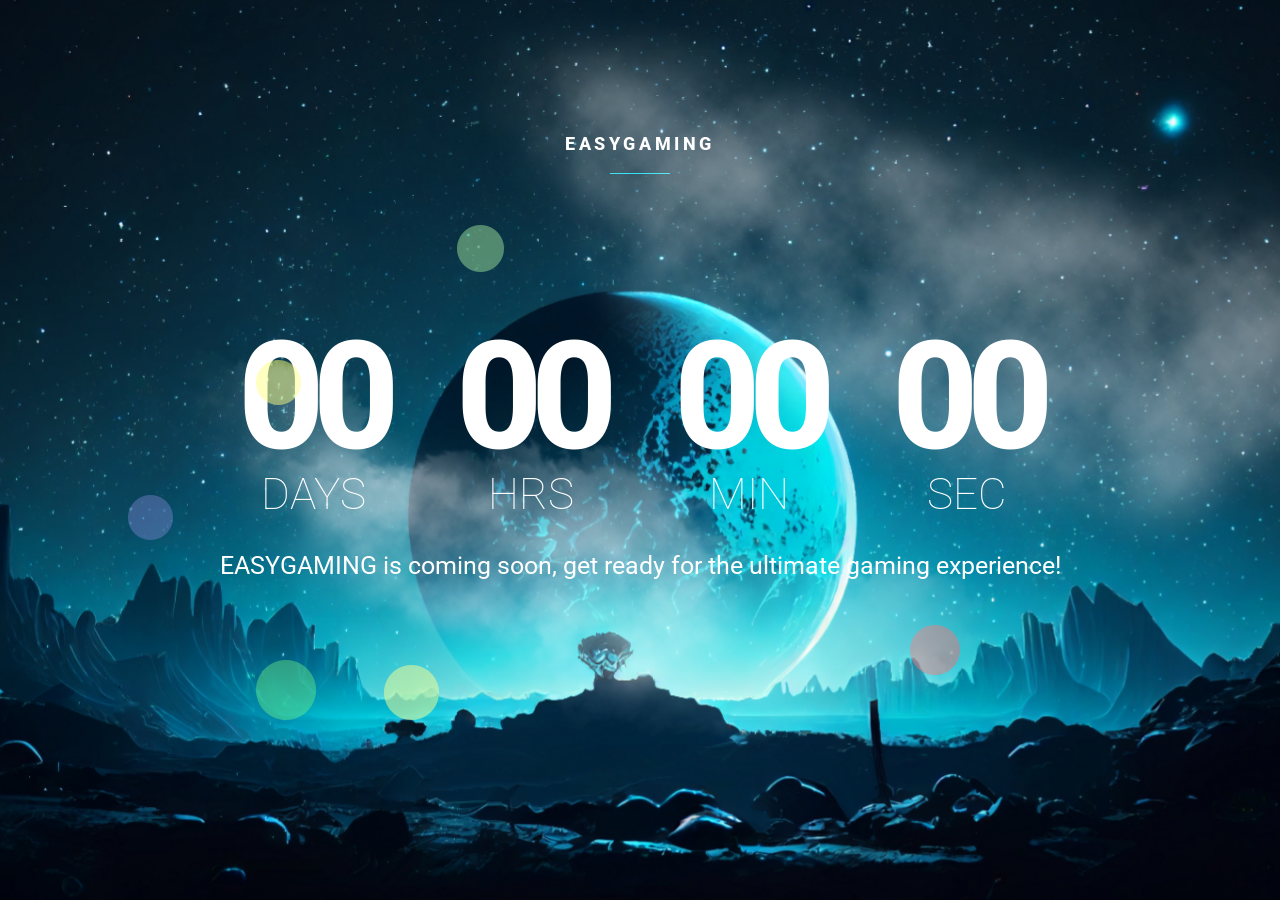
<file: index.html>
<!--[if IE 8 ]><html class="ie" xmlns="http://www.w3.org/1999/xhtml" xml:lang="en-US" lang="en-US"> <![endif]-->
<!--[if (gte IE 9)|!(IE)]><!-->
<!DOCTYPE html>
<html lang="en-US">
<!--<![endif]-->

<head>
    <meta charset="utf-8">
    <title>
        EASYGAMING - Coming soon
    </title><!-- Behavioral Meta Data -->
    <meta content="yes" name="apple-mobile-web-app-capable">
    <meta content="width=device-width, initial-scale=1, maximum-scale=1, user-scalable=no" name="viewport">
    <!-- Core Meta Data -->
    <meta content="Easygaming" name="author">
    <meta content="Easygaming">
    <meta content="Easygaming">
    <meta content="website">
    <meta content="index.html"><!-- Twitter Card Meta Data -->
    <meta content="summary" name="twitter:card">
    <meta content="@Easygaming" name="twitter:site">
    <meta content="@Easygaming" name="twitter:creator">
    <meta content="Easygaming" name="twitter:title">
    <meta content="EASYGAMING - Coming soon" name="twitter:description">
    <link rel="icon" href="./images/logo.ico" type="image/x-icon">
    <meta property="og:image" content="https://easygaming.com.vn/images/logo.ico">


    <!--[if lt IE 9]>
            <script src="http://html5shim.googlecode.com/svn/trunk/html5.js"></script>
        <![endif]-->

    <!-- CSS -->
    <link href='http://fonts.googleapis.com/css?family=Roboto:400,100,900' rel='stylesheet' type='text/css'>
    <!-- Styles -->
    <link href="css/loader.css" rel="stylesheet" type="text/css">
    <link href="css/normalize.css" rel="stylesheet" type="text/css">
    <link rel="stylesheet" href="css/font-awesome.min.css">
    <link href="css/style.css" rel="stylesheet" type="text/css">
    <!--[if lt IE 9]>
            <link rel="stylesheet" type="text/css" href="css/ie.css" />
        <![endif]-->
    <!-- Javascript -->

    <script src="js/jquery.js"></script>
</head>

<body>
    <div class="preloader">
        <div class="loading">
            <h2>
                Loading...
            </h2>
            <span class="progress"></span>
        </div>
    </div>

    <div class="wrapper">
        <ul class="scene unselectable" data-friction-x="0.1" data-friction-y="0.1" data-scalar-x="25" data-scalar-y="15"
            id="scene">
            <li class="layer" data-depth="0.00">
            </li>
            <!-- BG -->

            <li class="layer" data-depth="0.10">
                <div class="background">
                </div>
            </li>

            <!-- Hero -->

            <li class="layer" data-depth="0.20">
                <div class="title">
                    <h2>
                        EASYGAMING
                    </h2>
                    <span class="line"></span>
                </div>
            </li>

            <!-- <li class="layer" data-depth="0.25">
                <div class="sphere">
                    <img alt="sphere" src="images/sphere.png">
                </div>
            </li> -->

            <li class="layer" data-depth="0.30">
                <div class="hero">
                    <h1 id="countdown">
                    </h1>

                    <p class="sub-title">
                        EASYGAMING is coming soon, get ready for the ultimate gaming experience!
                    </p>
                </div>
            </li>
            <!-- Flakes -->

            <li class="layer" data-depth="0.40">
                <div class="depth-1 flake1">
                    <img alt="flake" src="images/flakes/depth1/flakes1.png">
                </div>

                <div class="depth-1 flake2">
                    <img alt="flake" src="images/flakes/depth1/flakes2.png">
                </div>

                <div class="depth-1 flake3">
                    <img alt="flake" src="images/flakes/depth1/flakes3.png">
                </div>

                <div class="depth-1 flake4">
                    <img alt="flake" src="images/flakes/depth1/flakes4.png">
                </div>
            </li>

            <li class="layer" data-depth="0.50">
                <div class="depth-2 flake1">
                    <img alt="flake" src="images/flakes/depth2/flakes1.png">
                </div>

                <div class="depth-2 flake2">
                    <img alt="flake" src="images/flakes/depth2/flakes2.png">
                </div>
            </li>

            <li class="layer" data-depth="0.60">
                <div class="depth-3 flake1">
                    <img alt="flake" src="images/flakes/depth3/flakes1.png">
                </div>

                <div class="depth-3 flake2">
                    <img alt="flake" src="images/flakes/depth3/flakes2.png">
                </div>

                <div class="depth-3 flake3">
                    <img alt="flake" src="images/flakes/depth3/flakes3.png">
                </div>

                <div class="depth-3 flake4">
                    <img alt="flake" src="images/flakes/depth3/flakes4.png">
                </div>
            </li>

            <li class="layer" data-depth="0.80">
                <div class="depth-4">
                    <img alt="flake" src="images/flakes/depth4/flakes.png">
                </div>
            </li>

            <li class="layer" data-depth="1.00">
                <div class="depth-5">
                    <img alt="flake" src="images/flakes/depth5/flakes.png">
                </div>
            </li>
            <!-- Contact -->

            <!-- <li class="layer" data-depth="0.20">
                <div class="contact">
                    <ul class="icons">
                        <li>
                            <a class="facebook" href="https://www.facebook.com/profile.php?id=61555492678859"
                                target="_blank"><i class="fa fa-facebook"></i></a>
                        </li>

                        <li>
                            <a class="youtube" href="https://www.youtube.com/@EasyGaming-vn" target="_blank"><i
                                    class="fa fa-youtube"></i></a>
                        </li>

                        
                        <li>
                            <a class="dribbble" href="#"><i class="fa fa-dribbble"></i></a>
                        </li>
                    </ul>
                </div>
            </li> -->
        </ul>
    </div>

    <!-- Javascript -->
    <script src="js/plugins.js"></script>
    <script src="js/jquery.countdown.min.js"></script>
    <script src="js/main.js"></script>

</body>

</html>
</file>
<file: css/loader.css>
/* =Loader
-------------------------------------------------------------- */

.preloader {
	display: block;
    position: fixed;
    width: 100%;
    height: 100%;
    z-index: 9999;
    background: white;
    text-align: center;
}
.loading {
	overflow: hidden;
	position: absolute;
	top: 50%;
	margin-top: -12px;
	left: 50%;
	margin-left: -50px;
	width: 100px;
	height: 24px;
}

.progress {
	display: block;
	position: absolute;
	bottom: 0;
	overflow: hidden;
	width: 100px;
	height: 1px;
	left: -102px;
	background-color: #00d9ec;
	-webkit-animation: loader-anim 1s 0s infinite cubic-bezier(0.785, 0.135, 0.15, 0.86);
    -moz-animation: loader-anim 1s 0s infinite cubic-bezier(0.785, 0.135, 0.15, 0.86);
    animation: loader-anim 1s 0s infinite cubic-bezier(0.785, 0.135, 0.15, 0.86)
}

@-webkit-keyframes loader-anim {
    0% {
        left: -102px
    }

    100% {
        left: 102px
    }
}

@-moz-keyframes loader-anim {
    0% {
        left: -102px
    }

    100% {
        left: 102px
    }
}

@keyframes loader-anim {
    0% {
        left: -102px
    }

    100% {
        left: 102px
    }
}
</file>
<file: css/style.css>
/*
Imminent - Coming Soon Template by Easygaming
Version: 1.0
Author: Easygaming
Author URI: http://www.Easygaming.com
*/

/* =Common Styles
-------------------------------------------------------------- */

*,
*:before,
*:after {
  -webkit-box-sizing: border-box;
  -moz-box-sizing: border-box;
  box-sizing: border-box;
}

html {
  -webkit-tap-highlight-color: rgba(0, 0, 0, 0);
}

input,
button,
select,
textarea {
  font-family: inherit;
  font-size: inherit;
  line-height: inherit;
}

img {
  vertical-align: middle;
  max-width: 100%;
  height: auto;
}

body {
  background: #fff;
  color: #fff;
  font-family: 'Roboto', sans-serif;
  -webkit-font-smoothing: antialiased;
  -webkit-text-size-adjust: 100%;
}

section {
  overflow: hidden;
}
::selection {
  background: #161a1b;
  color: #fff;
}
::-moz-selection {
  background: #161a1b;
  color: #fff;
}

/* =Typography
-------------------------------------------------------------- */
a {
  text-decoration: none;
}

h1,
h2 {
  margin: 0;
}

h1 {
  font-size: 80px;
  font-weight: 800;
  line-height: 80px;
  letter-spacing: -0.08em;
  color: #ffffff;
}

h2 {
  font-size: 18px;
  font-weight: 800;
  line-height: 1em;
  letter-spacing: 0.2em;
  text-transform: uppercase;
  color: #ffffff;
}

#countdown div span {
  display: block;
  font-size: 50px;
  line-height: 50px;
  letter-spacing: initial;
  font-weight: 100;
  text-transform: uppercase;
}

#countdown div {
  display: inline-block;
  margin: 0 34px;
}

.sub-title {
  font-size: 18px;
  margin-top: 5px;
  margin-bottom: 0px;
}

/* =Content Styles
-------------------------------------------------------------- */

.wrapper {
  text-align: center;
  position: absolute;
  overflow: hidden;
  display: table-cell;
  height: 100%;
  width: 100%;
  left: 0;
  top: 0;
}

.scene,
.layer {
  display: block;
  height: 100%;
  width: 100%;
  padding: 0;
  margin: 0;
}

.scene {
  position: relative;
  overflow: hidden;
}

.layer {
  position: absolute;
}

.layer div {
  -webkit-transform: translate3d(0, 0, 0);
  -moz-transform: translate3d(0, 0, 0);
  transform: translate3d(0, 0, 0);
  -webkit-transform-style: preserve-3d;
  -moz-transform-style: preserve-3d;
  transform-style: preserve-3d;
  -webkit-backface-visibility: hidden;
  -moz-backface-visibility: hidden;
  backface-visibility: hidden;
}

/* Background */
.background {
  background: url(../images/background.jpg) no-repeat 50% 100%;
  bottom: -20px;
  background-size: cover;
  position: absolute;
  width: 110%;
  left: -5%;
  top: -5%;
}

.sphere img {
  -webkit-transform: scale(0.7);
  -moz-transform: scale(0.7);
  -ms-transform: scale(0.7, 0.7);
  transform: scale(0.7);
}

/* Text */
.title {
  display: block;
  text-align: center;
  width: 100%;
  position: absolute;
  z-index: 2;
  top: 10%;
}

.line {
  display: block;
  margin: 0 auto;
  width: 60px;
  height: 1px;
  background: #00d9ec;
  margin-top: 10px;
}

.contact {
  display: block;
  width: 100%;
  position: absolute;
  z-index: 2;
  text-align: center;
  bottom: 5%;
}

.contact .icons {
  margin: 0;
  padding: 0;
  margin-bottom: 18px;
  text-align: center;
  list-style: none;
  list-style-type: none;
}

.contact .icons li {
  display: inline-block;
  margin-right: 10px;
}

.contact .icons li:last-of-type {
  margin-right: 0px;
}

.contact .icons li a {
  display: block;
  width: 25px;
  height: 25px;
  opacity: 0.5;
  -webkit-transition: opacity 0.3s;
  -moz-transition: opacity 0.3s;
  transition: opacity 0.3s;
  color: black;
  font-size: 24px;
}

.contact .icons li a:hover {
  opacity: 1;
  -webkit-transition: opacity 0.3s;
  -moz-transition: opacity 0.3s;
  transition: opacity 0.3s;
}

.contact a.mail {
  text-decoration: none;
  color: #161a1b;
  padding-bottom: 8px;
  font-size: 15px;
}

.contact a.mail::after {
  position: absolute;
  top: 100%;
  left: 50%;
  width: 125px;
  margin-left: -60px;
  margin-top: 10px;
  height: 1px;
  background: #666666;
  content: '';
  opacity: 0;
  -webkit-transition: opacity 0.3s, -webkit-transform 0.3s;
  -moz-transition: opacity 0.3s, -moz-transform 0.3s;
  transition: opacity 0.3s, transform 0.3s;
  -webkit-transform: translateY(10px);
  -moz-transform: translateY(10px);
  transform: translateY(10px);
}

.contact a.mail:hover::after,
.contact a.mail:focus::after {
  opacity: 1;
  -webkit-transform: translateY(0px);
  -moz-transform: translateY(0px);
  transform: translateY(0px);
}

/* Flakes Sizing */
.depth-5 img,
.depth-4 img,
.depth-3 img,
.depth-2 img,
.depth-1 img {
  -webkit-transform: scale(0.6);
  -moz-transform: scale(0.6);
  -ms-transform: scale(0.6, 0.6);
  transform: scale(0.6);
}

/* Flakes Positioning */
.depth-5 {
  position: absolute;
  right: -100%;
  top: -24%;
}

.depth-4 {
  position: absolute;
  left: -10%;
  top: 37%;
}

.depth-3.flake1 {
  display: none;
}

.depth-3.flake2 {
  position: absolute;
  right: 16%;
  bottom: 20%;
}

.depth-3.flake3 {
  position: absolute;
  left: 10%;
  bottom: 16%;
}

.depth-3.flake4 {
  display: none;
}

.depth-2.flake1 {
  display: none;
}

.depth-2.flake2 {
  display: none;
}

.depth-1.flake1 {
  display: none;
}

.depth-1.flake2 {
  position: absolute;
  right: 40%;
  top: 50%;
}

.depth-1.flake3 {
  display: none;
}

.depth-1.flake4 {
  position: absolute;
  right: 0;
  top: 0;
}

/* =Responsive Styles
-------------------------------------------------------------- */

@media (max-width: 320px) {
  /* HERO */
  h1 {
    font-size: 40px;
    line-height: 40px;
  }
  #countdown div span {
    font-size: 24px;
    line-height: 34px;
  }
  .sub-title {
    font-size: ;
    line-height: ;
    margin-top: 10px;
  }
  /* TITLE & CONTACT */
  .title {
    top: 15%;
  }
  .contact .icons {
    margin-bottom: 0px;
  }
  /* SIZES */
  .sphere img {
    -webkit-transform: scale(0.6);
    -moz-transform: scale(0.6);
    -ms-transform: scale(0.6, 0.6);
    transform: scale(0.6);
  }
  /* POSITIONING */
  .depth-5 {
    position: absolute;
    right: -50%;
    top: -50%;
  }

  .depth-4 {
    left: -4%;
    top: 20%;
  }

  .depth-3.flake1 {
    display: none;
  }

  .depth-3.flake2 {
    position: absolute;
    right: 16%;
    bottom: 20%;
  }

  .depth-3.flake3 {
    position: absolute;
    left: 10%;
    bottom: 16%;
  }

  .depth-3.flake4 {
    display: none;
  }

  .depth-2.flake1 {
    display: none;
  }

  .depth-2.flake2 {
    display: none;
  }

  .depth-1.flake1 {
    display: none;
  }

  .depth-1.flake2 {
    position: absolute;
    right: 40%;
    top: 40%;
  }

  .depth-1.flake3 {
    display: none;
  }

  .depth-1.flake4 {
    position: absolute;
    right: 0;
    top: 0;
  }
}

/* Landscape Phone */
@media all and (min-width: 400px) {
  /* HERO */
  h1 {
    font-size: 40px;
    line-height: 40px;
  }
  #countdown div span {
    font-size: 24px;
    line-height: 34px;
  }
  .sub-title {
    font-size: ;
    line-height: ;
    margin-top: 10px;
  }
  /* TITLE & CONTACT */
  .title {
    top: 15%;
  }
  .contact .icons {
    margin-bottom: 0px;
  }
  /* SIZES */
  .sphere img {
    -webkit-transform: scale(0.6);
    -moz-transform: scale(0.6);
    -ms-transform: scale(0.6, 0.6);
    transform: scale(0.6);
  }
  /* POSITIONING */
  .depth-5 {
    position: absolute;
    right: -50%;
    top: -50%;
  }

  .depth-4 {
    left: -4%;
    top: 20%;
  }

  .depth-3.flake1 {
    display: none;
  }

  .depth-3.flake2 {
    position: absolute;
    right: 16%;
    bottom: 20%;
  }

  .depth-3.flake3 {
    position: absolute;
    left: 10%;
    bottom: 16%;
  }

  .depth-3.flake4 {
    display: none;
  }

  .depth-2.flake1 {
    display: none;
  }

  .depth-2.flake2 {
    display: none;
  }

  .depth-1.flake1 {
    display: none;
  }

  .depth-1.flake2 {
    position: absolute;
    right: 40%;
    top: 40%;
  }

  .depth-1.flake3 {
    display: none;
  }

  .depth-1.flake4 {
    position: absolute;
    right: 0;
    top: 0;
  }
}

/* Tablet Portrait */
@media all and (min-width: 700px) {
  /* HERO */
  h1 {
    font-size: 90px;
    line-height: 90px;
  }
  .sub-title {
    font-size: 20px;
    line-height: 20px;
    margin-top: 10px;
  }
  /* TITLE & CONTACT */
  .title {
    top: 18%;
  }
  .line {
    margin-top: 20px;
  }
  .contact {
    bottom: 10%;
  }
  .contact .icons {
    margin-bottom: 12px;
  }
  /* SIZES */
  .sphere img {
    -webkit-transform: scale(1);
    -moz-transform: scale(1);
    -ms-transform: scale(1, 1);
    transform: scale(1);
  }
  .depth-5 img,
  .depth-4 img,
  .depth-3 img,
  .depth-2 img,
  .depth-1 img {
    -webkit-transform: scale(0.8);
    -moz-transform: scale(0.8);
    -ms-transform: scale(0.8, 0.8);
    transform: scale(0.8);
  }
  /* POSITIONING */
  .depth-5 {
    right: -25%;
    top: 3%;
  }

  .depth-4 {
    left: -3%;
    top: 15%;
  }

  .depth-3.flake1 {
    display: none;
  }

  .depth-3.flake2 {
    right: 25%;
    bottom: 25%;
  }

  .depth-3.flake3 {
    left: 20%;
    bottom: 20%;
  }

  .depth-3.flake4 {
    display: block;
    position: absolute;
    left: 10%;
    bottom: 40%;
  }

  .depth-2.flake1 {
    display: none;
  }

  .depth-2.flake2 {
    display: none;
  }

  .depth-1.flake1 {
    display: none;
  }

  .depth-1.flake2 {
    display: block;
    left: 15%;
    top: 25%;
  }

  .depth-1.flake3 {
    display: none;
  }

  .depth-1.flake4 {
    display: none;
  }
}

@media all and (min-width: 900px) {
  /* HERO */
  h1 {
    font-size: 120px;
    line-height: 120px;
  }

  #countdown div span {
    font-size: 34px;
    line-height: 34px;
  }

  .sub-title {
    font-size: 20px;
    line-height: 20px;
    margin-top: 20px;
  }
  /* TITLE & CONTACT */
  .title {
    top: 15%;
  }
  .contact {
    bottom: 8%;
  }
  .contact .icons {
    margin-bottom: 12px;
  }
  /* SIZES */
  .sphere img {
    -webkit-transform: scale(1);
    -moz-transform: scale(1);
    -ms-transform: scale(1, 1);
    transform: scale(1);
  }
  .depth-5 img,
  .depth-4 img,
  .depth-3 img,
  .depth-2 img,
  .depth-1 img {
    -webkit-transform: scale(0.8);
    -moz-transform: scale(0.8);
    -ms-transform: scale(0.8, 0.8);
    transform: scale(0.8);
  }
  /* POSITIONING */
  .depth-5 {
    right: -25%;
    top: 3%;
  }

  .depth-4 {
    left: -3%;
    top: 15%;
  }

  .depth-3.flake1 {
    display: none;
  }

  .depth-3.flake2 {
    right: 25%;
    bottom: 25%;
  }

  .depth-3.flake3 {
    left: 20%;
    bottom: 20%;
  }

  .depth-3.flake4 {
    display: block;
    position: absolute;
    left: 10%;
    bottom: 40%;
  }

  .depth-2.flake1 {
    display: none;
  }

  .depth-2.flake2 {
    display: none;
  }

  .depth-1.flake1 {
    display: none;
  }

  .depth-1.flake2 {
    display: block;
    left: 15%;
    top: 25%;
  }

  .depth-1.flake3 {
    display: none;
  }

  .depth-1.flake4 {
    display: none;
  }
}

@media all and (min-width: 1200px) {
  /* HERO */
  h1 {
    font-size: 150px;
    line-height: 150px;
  }
  #countdown div span {
    font-size: 44px;
    line-height: 44px;
  }
  .sub-title {
    font-size: 25px;
    line-height: 25px;
    margin-top: 20px;
  }
  /* SIZES */
  .sphere img {
    -webkit-transform: scale(1);
    -moz-transform: scale(1);
    -ms-transform: scale(1, 1);
    transform: scale(1);
  }
  .depth-5 img,
  .depth-4 img,
  .depth-3 img,
  .depth-2 img,
  .depth-1 img {
    -webkit-transform: scale(1);
    -moz-transform: scale(1);
    -ms-transform: scale(1, 1);
    transform: scale(1);
  }
  /* POSITIONING */
  .depth-5 {
    right: -10%;
    top: -10%;
    -webkit-animation: wave 9s 0.1s infinite linear;
    -moz-animation: wave 9s 0.1s infinite linear;
    animation: wave 9s 0.1s infinite linear;
  }

  .depth-4 {
    left: -3%;
    top: 15%;
    -webkit-animation: wave 7s 0.1s infinite linear;
    -moz-animation: wave 7s 0.1s infinite linear;
    animation: wave 7s 0.1s infinite linear;
  }

  .depth-3 {
    -webkit-animation: wave 6s 0.1s infinite linear;
    -moz-animation: wave 6s 0.1s infinite linear;
    animation: wave 6s 0.1s infinite linear;
  }

  .depth-3.flake1 {
    display: block;
    position: absolute;
    left: 20%;
    top: 40%;
  }

  .depth-3.flake2 {
    right: 25%;
    bottom: 25%;
  }

  .depth-3.flake3 {
    left: 20%;
    bottom: 20%;
  }

  .depth-3.flake4 {
    display: block;
    position: absolute;
    left: 10%;
    bottom: 40%;
  }

  .depth-2 {
    -webkit-animation: wave 5s 0.1s infinite linear;
    -moz-animation: wave 5s 0.1s infinite linear;
    animation: wave 5s 0.1s infinite linear;
  }

  .depth-2.flake1 {
    display: block;
    position: absolute;
    right: 40%;
    top: 40%;
  }

  .depth-2.flake2 {
    display: none;
  }

  .depth-1 {
    -webkit-animation: wave 4s 0.1s infinite linear;
    -moz-animation: wave 4s 0.1s infinite linear;
    animation: wave 4s 0.1s infinite linear;
  }

  .depth-1.flake1 {
    display: block;
    position: absolute;
    left: 30%;
    bottom: 20%;
  }

  .depth-1.flake2 {
    display: block;
    left: 15%;
    top: 25%;
  }

  .depth-1.flake3 {
    display: none;
  }

  .depth-1.flake4 {
    display: none;
  }
}

@media all and (min-width: 1400px) {
  /* HERO */
  h1 {
    font-size: 160px;
    line-height: 160px;
  }
  .sub-title {
    font-size: 25px;
    line-height: 25px;
    margin-top: 20px;
  }
  /* POSITIONING */
  .depth-5 {
    right: -10%;
    top: -5%;
  }

  .depth-4 {
    left: -3%;
    top: 15%;
  }

  .depth-3.flake1 {
    display: block;
    position: absolute;
    left: 20%;
    top: 40%;
  }

  .depth-3.flake2 {
    right: 25%;
    bottom: 25%;
  }

  .depth-3.flake3 {
    left: 40%;
    bottom: 20%;
  }

  .depth-3.flake4 {
    display: block;
    position: absolute;
    left: 10%;
    bottom: 40%;
  }

  .depth-2.flake1 {
    display: block;
    position: absolute;
    right: 40%;
    top: 40%;
  }

  .depth-2.flake2 {
    display: none;
  }

  .depth-1.flake1 {
    display: block;
    position: absolute;
    left: 30%;
    bottom: 30%;
  }

  .depth-1.flake2 {
    display: block;
    left: 15%;
    top: 25%;
  }

  .depth-1.flake3 {
    display: block;
    position: absolute;
    bottom: 20%;
    right: 40%;
  }

  .depth-1.flake4 {
    display: block;
    right: 40%;
    top: 25%;
  }
}

@media all and (min-width: 1600px) {
  /* HERO */
  h1 {
    font-size: 180px;
    line-height: 180px;
  }
  #countdown div span {
    font-size: 54px;
    line-height: 54px;
  }
  .sub-title {
    font-size: 25px;
    line-height: 25px;
    margin-top: 25px;
  }
}

@media all and (min-width: 1920px) {
  /* HERO */
  h1 {
    font-size: 200px;
    line-height: 200px;
  }
  .sub-title {
    font-size: 30px;
    line-height: 30px;
    margin-top: 30px;
  }
  /* POSITIONING */
  .depth-5 {
    right: -10%;
    top: 5%;
  }

  .depth-4 {
    left: 3%;
    top: 15%;
  }

  .depth-3.flake1 {
    display: block;
    position: absolute;
    left: 20%;
    top: 40%;
  }

  .depth-3.flake2 {
    right: 25%;
    bottom: 25%;
  }

  .depth-3.flake3 {
    left: 40%;
    bottom: 20%;
  }

  .depth-3.flake4 {
    display: block;
    position: absolute;
    left: 10%;
    bottom: 40%;
  }

  .depth-2.flake1 {
    display: block;
    position: absolute;
    right: 40%;
    top: 40%;
  }

  .depth-2.flake2 {
    display: none;
  }

  .depth-1.flake1 {
    display: block;
    position: absolute;
    left: 30%;
    bottom: 30%;
  }

  .depth-1.flake2 {
    display: block;
    left: 20%;
    top: 30%;
  }

  .depth-1.flake3 {
    display: block;
    position: absolute;
    bottom: 30%;
    right: 40%;
  }

  .depth-1.flake4 {
    display: block;
    right: 40%;
    top: 25%;
  }
}

/* =Animation
-------------------------------------------------------------- */

@-webkit-keyframes wave {
  0% {
    -webkit-transform: rotateZ(0deg) translate3d(0, 10%, 0) rotateZ(0deg);
    -moz-transform: rotateZ(0deg) translate3d(0, 10%, 0) rotateZ(0deg);
    transform: rotateZ(0deg) translate3d(0, 10%, 0) rotateZ(0deg);
  }

  100% {
    -webkit-transform: rotateZ(360deg) translate3d(0, 10%, 0) rotateZ(-360deg);
    -moz-transform: rotateZ(360deg) translate3d(0, 10%, 0) rotateZ(-360deg);
    transform: rotateZ(360deg) translate3d(0, 10%, 0) rotateZ(-360deg);
  }
}

@-moz-keyframes wave {
  0% {
    -webkit-transform: rotateZ(0deg) translate3d(0, 10%, 0) rotateZ(0deg);
    -moz-transform: rotateZ(0deg) translate3d(0, 10%, 0) rotateZ(0deg);
    transform: rotateZ(0deg) translate3d(0, 10%, 0) rotateZ(0deg);
  }

  100% {
    -webkit-transform: rotateZ(360deg) translate3d(0, 10%, 0) rotateZ(-360deg);
    -moz-transform: rotateZ(360deg) translate3d(0, 10%, 0) rotateZ(-360deg);
    transform: rotateZ(360deg) translate3d(0, 10%, 0) rotateZ(-360deg);
  }
}

@-ms-keyframes wave {
  0% {
    -webkit-transform: rotateZ(0deg) translate3d(0, 10%, 0) rotateZ(0deg);
    -moz-transform: rotateZ(0deg) translate3d(0, 10%, 0) rotateZ(0deg);
    transform: rotateZ(0deg) translate3d(0, 10%, 0) rotateZ(0deg);
  }

  100% {
    -webkit-transform: rotateZ(360deg) translate3d(0, 10%, 0) rotateZ(-360deg);
    -moz-transform: rotateZ(360deg) translate3d(0, 10%, 0) rotateZ(-360deg);
    transform: rotateZ(360deg) translate3d(0, 10%, 0) rotateZ(-360deg);
  }
}

@keyframes wave {
  0% {
    -webkit-transform: rotateZ(0deg) translate3d(0, 10%, 0) rotateZ(0deg);
    -moz-transform: rotateZ(0deg) translate3d(0, 10%, 0) rotateZ(0deg);
    transform: rotateZ(0deg) translate3d(0, 10%, 0) rotateZ(0deg);
  }

  100% {
    -webkit-transform: rotateZ(360deg) translate3d(0, 10%, 0) rotateZ(-360deg);
    -moz-transform: rotateZ(360deg) translate3d(0, 10%, 0) rotateZ(-360deg);
    transform: rotateZ(360deg) translate3d(0, 10%, 0) rotateZ(-360deg);
  }
}

/* =404
-------------------------------------------------------------- */

.snap {
  display: block;
  position: absolute;
  top: 0;
  left: 0;
  width: 100%;
  height: 100%;
  background: url(../images/404-background.jpg) no-repeat center;
  background-size: cover;
  text-align: center;
}

.snap .line {
  margin-bottom: 70px;
}

.button {
  display: inline-block;
  margin-top: 80px;
  text-decoration: none;
  font-size: 9px;
  font-weight: 700;
  line-height: 1em;
  letter-spacing: 0.2em;
  text-transform: uppercase;
  color: #161a1b;
  background: transparent;
  border: 1px solid rgb(23, 26, 28);
  border: 1px solid rgba(23, 26, 28, 0.3);
  -webkit-border-radius: 10px;
  -moz-border-radius: 10px;
  border-radius: 4px;
  padding: 15px 25px;
  -webkit-transition: all 0.3s;
  -moz-transition: all 0.3s;
  transition: all 0.3s;
}

.button:hover {
  background: rgb(23, 26, 28);
  color: #fff;
  border: 1px solid rgb(23, 26, 28);
  -webkit-transition: all 0.3s;
  -moz-transition: all 0.3s;
  transition: all 0.3s;
}

@media all and (min-width: 700px) {
  .button {
    font-size: 12px;
    border-radius: 10px;
    padding: 25px 45px;
  }
}
</file>
<file: css/ie.css>
.contact a.mail:hover {
	text-decoration: underline;
}


.contact .icons li a:hover {
	border-bottom: 5px solid transparent;
}

/* HERO */
h1 { font-size: 120px; line-height: 120px; }
.sub-title { font-size: 20px; line-height: 20px; margin-top: 20px; }
/* TITLE & CONTACT */
.title { top: 15%;}
.contact { bottom: 8%; }
.contact .icons { margin-bottom: 12px; }
/* SIZES */
.sphere img{
	-webkit-transform: scale(1);
	-moz-transform: scale(1);
	transform: scale(1);
}
.depth-5 img, .depth-4 img, .depth-3 img, .depth-2 img, .depth-1 img {
	-webkit-transform: scale(0.8);
	-moz-transform: scale(0.8);
	transform: scale(0.8);
}
/* POSITIONING */
.depth-5 {
	right: -25%;
	top: 3%;
}

.depth-4 {
	left: -3%;
	top: 15%;
 }

.depth-3.flake1 {
	display: none;
}

.depth-3.flake2 {
	right: 25%;
	bottom: 25%;
}

.depth-3.flake3 {
	left: 20%;
	bottom: 20%;
}

.depth-3.flake4 {
	display: block;
	position: absolute;
	left: 10%;
	bottom: 40%;
}

.depth-2.flake1 {
	display: none;
}

.depth-2.flake2 {
	display: none;
}

.depth-1.flake1 {
	display: none;
}

.depth-1.flake2 { 
	display: block;
	left: 15%;
	top: 25%;
}

.depth-1.flake3 { 
	display: none;
}

.depth-1.flake4 { 
	display: none;
}
</file>
